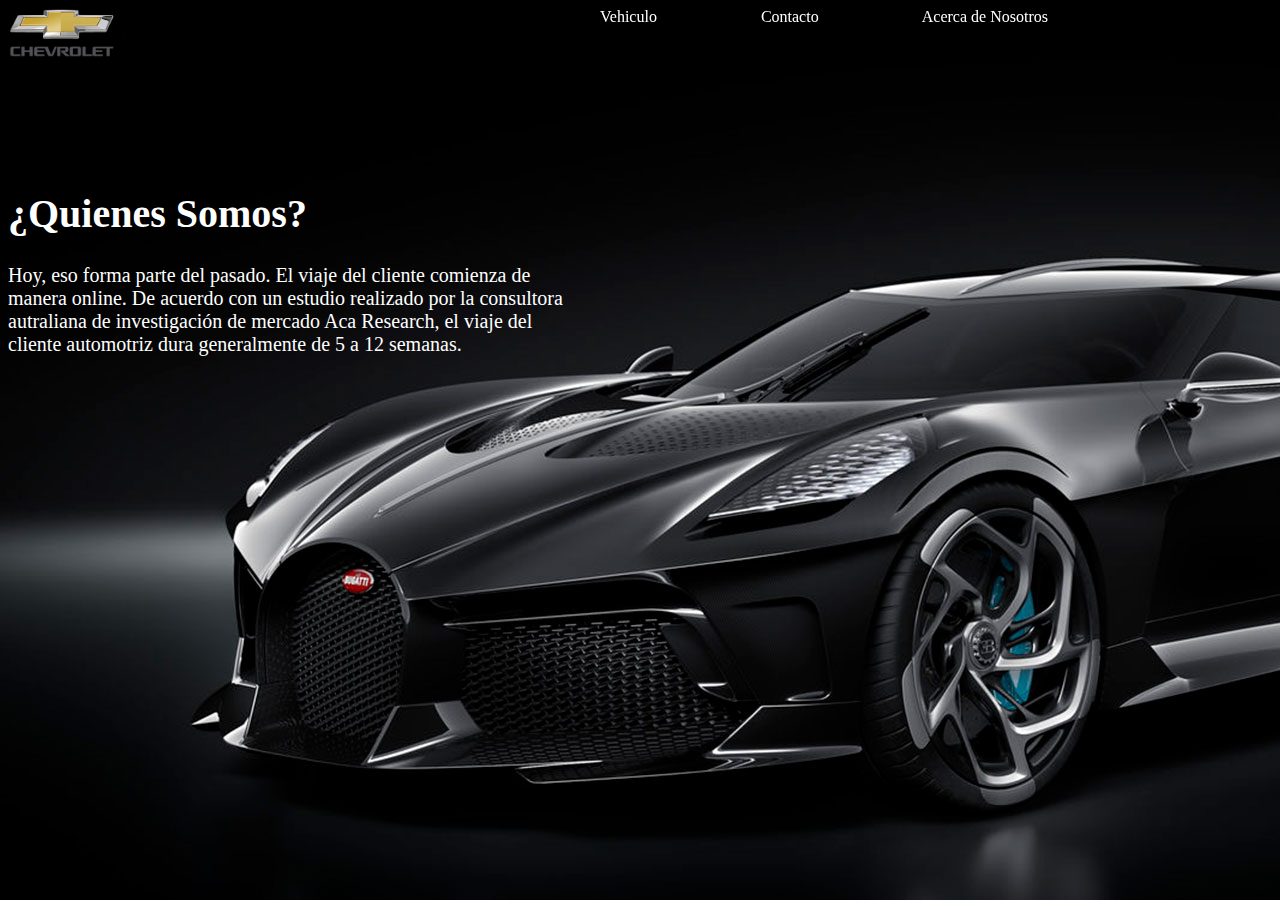
<file: TALLER_5TO_A1/index.html>
<!DOCTYPE html>
<html lang="en">
<head>
    <meta charset="UTF-8">
    <meta http-equiv="X-UA-Compatible" content="IE=edge">
    <meta name="viewport" content="width=device-width, initial-scale=1.0">
    <link rel="stylesheet" href="css/vehiculo.css">
    <link rel="stylesheet" href="css/index.css">
    <link rel="stylesheet" href="css/taller.css">
   <nav class="menu">
     
    <a class="vehiculo" href="html/vehiculos.html">Vehiculo</a>
    <a class="garantia" href="html/contacto.html">Contacto</a>
    <a class="repuesto" href="html/taller y repuesto.html">Acerca de Nosotros</a>

   </nav>
   <img class="logo" src="imageness/logo2.jpg" alt="logo">
    <title>Vehiculos</title>
</head>
<body>
   <div class="container">
       <h1>¿Quienes Somos?</h1>
    <p>Hoy, eso forma parte del pasado. El viaje del cliente comienza de <br> manera online. 
    De acuerdo con un estudio realizado por la consultora <br> autraliana de investigación de mercado Aca 
    Research, el viaje del <br> cliente automotriz dura generalmente de 5 a 12 semanas.</p>
    
   </div>
  
</body>
</html>
</file>
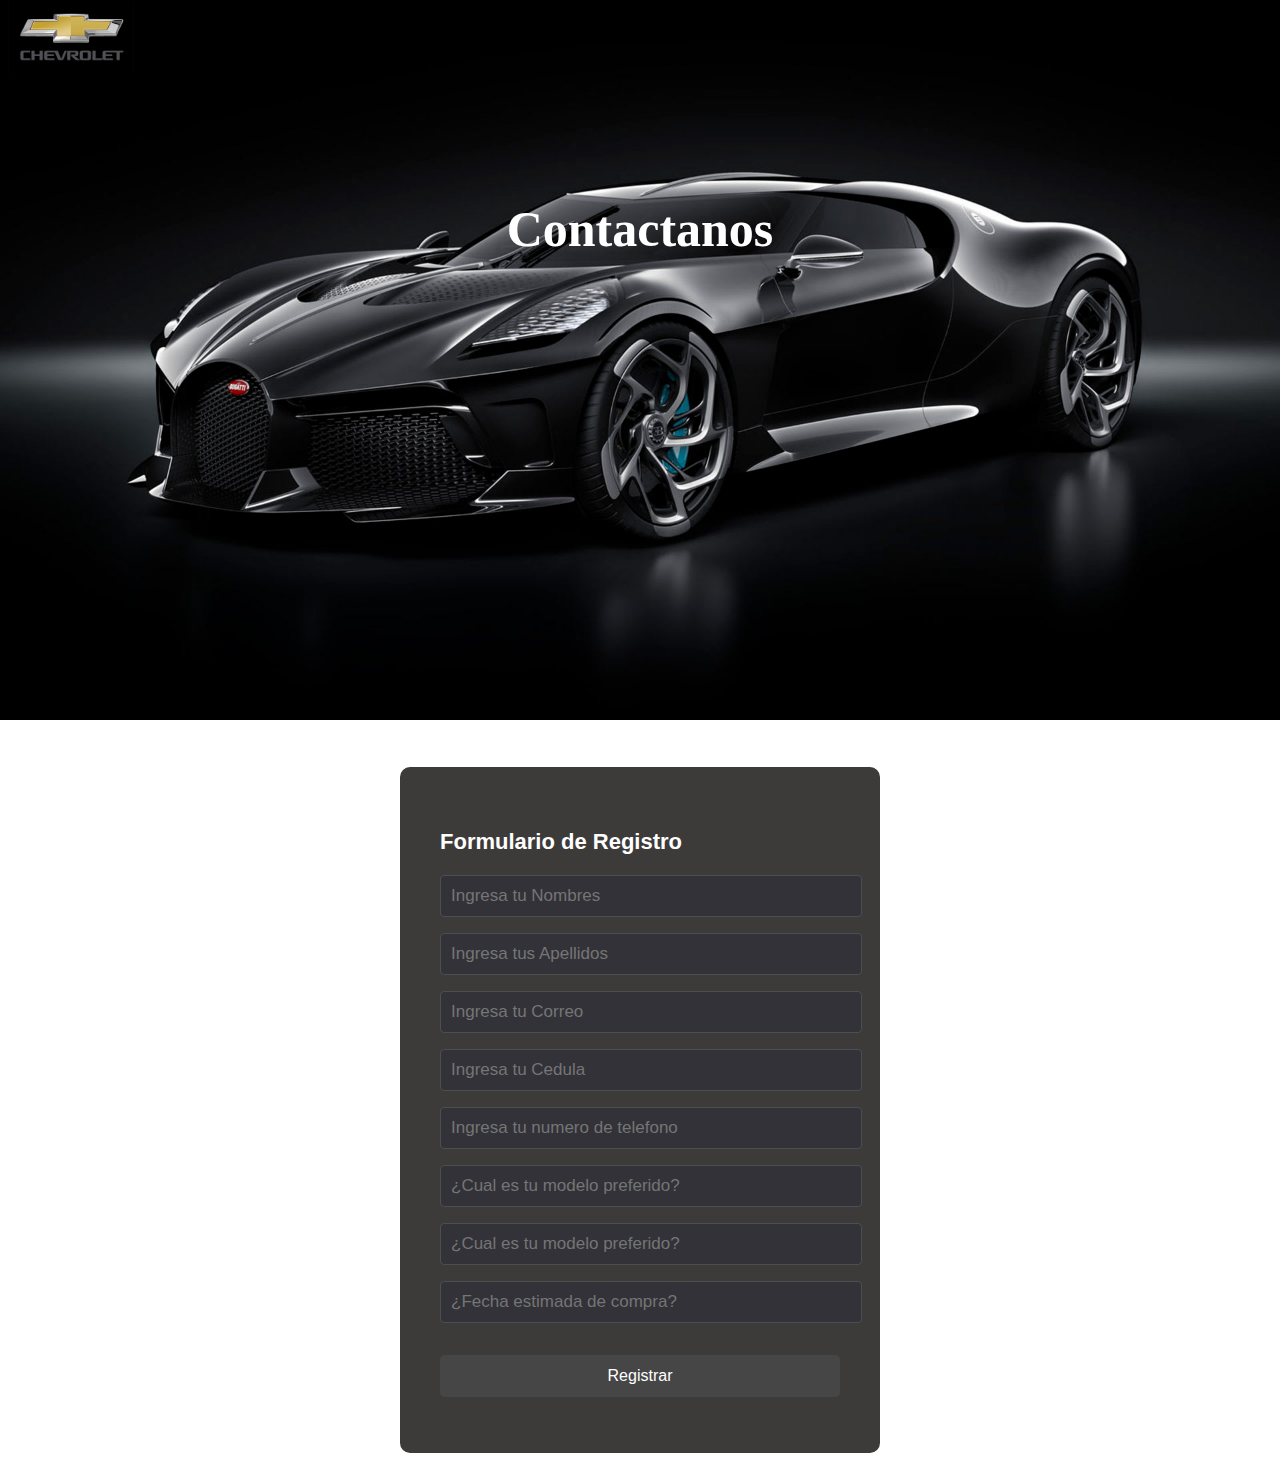
<file: TALLER_5TO_A1/html/contacto.html>
<!DOCTYPE html>
<html lang="en">
<head>
    <meta charset="UTF-8">
    <meta http-equiv="X-UA-Compatible" content="IE=edge">
    <meta name="viewport" content="width=device-width, initial-scale=1.0">
    <link rel="stylesheet" href="../css/contacto.css">

    <title>Contacto</title>
</head>
<body>
    <h1 class="info">Contactanos</h1>
    <img class="logo4" src="../imageness/logo2.jpg" alt="">
   <section class="registro">
       <h3>Formulario de Registro</h3>
       <input class="control" type="text" name="nombres" id="nombres" placeholder="Ingresa tu Nombres">
       <input class="control" type="text" name="nombres" id="nombres" placeholder="Ingresa tus Apellidos">
       <input class="control" type="text" name="nombres" id="nombres" placeholder="Ingresa tu Correo">
       <input class="control" type="text" name="nombres" id="nombres" placeholder="Ingresa tu Cedula">
       <input class="control" type="text" name="nombres" id="nombres" placeholder="Ingresa tu numero de telefono">
      <input class="control" type="text" name="nombres" id="nombres" placeholder="¿Cual es tu modelo preferido?">
     <input class="control" type="text" name="nombres" id="nombres" placeholder="¿Cual es tu modelo preferido?">
    <input class="control" type="text" name="nombres" id="nombres" placeholder="¿Fecha estimada de compra?">
    <input class="botons" type="submit" value="Registrar">




   </section>
</body>
</html>
</file>
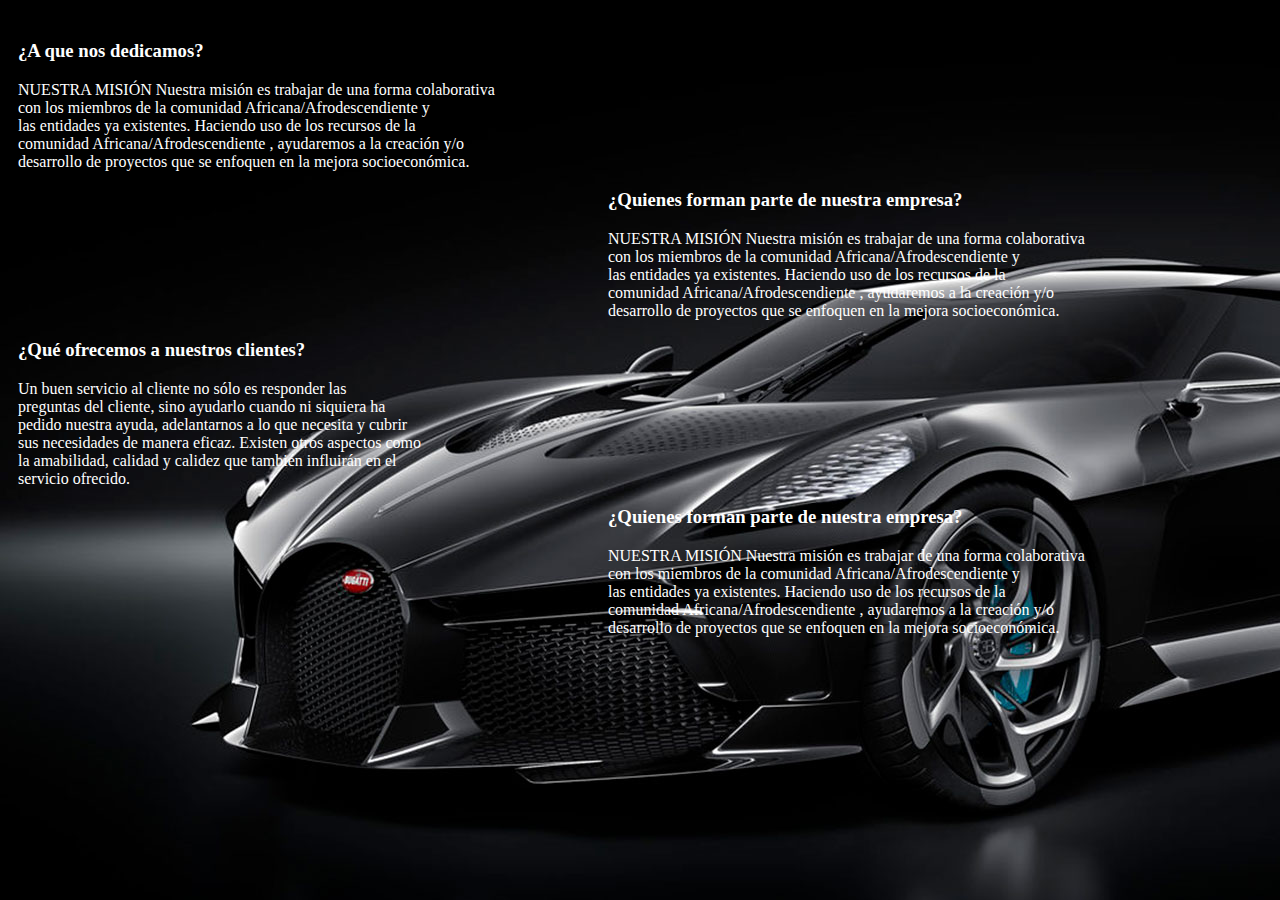
<file: TALLER_5TO_A1/html/taller y repuesto.html>
<!DOCTYPE html>
<html lang="en">
<head>
    <meta charset="UTF-8">
    <meta http-equiv="X-UA-Compatible" content="IE=edge">
    <meta name="viewport" content="width=device-width, initial-scale=1.0">
    <link rel="icon" href="../imageness/logo-che.png">
    <link rel="stylesheet" href="../css/taller.css">
    <title>acerca de nosotros</title>
</head>
<body>
    
    <div class="div1">
        <h3>¿A que nos dedicamos?</h3>
        <p>NUESTRA MISIÓN Nuestra misión es trabajar de una forma colaborativa <br> con los miembros de la comunidad
         Africana/Afrodescendiente y <br> las entidades ya existentes. Haciendo uso de los recursos de la <br> comunidad Africana/Afrodescendiente ,
         ayudaremos a la creación y/o <br> desarrollo de proyectos que se enfoquen en la mejora socioeconómica.</p>

    </div>

    <div class="div2">
        <h3>¿Quienes forman parte de nuestra empresa?</h3>
        <p>NUESTRA MISIÓN Nuestra misión es trabajar de una forma colaborativa <br> con los miembros de la comunidad
         Africana/Afrodescendiente y <br> las entidades ya existentes. Haciendo uso de los recursos de la <br> comunidad Africana/Afrodescendiente ,
         ayudaremos a la creación y/o <br> desarrollo de proyectos que se enfoquen en la mejora socioeconómica.</p>
    </div>
    <div class="div3">
        <h3>¿Qué ofrecemos a nuestros clientes?</h3>
        <p>Un buen servicio al cliente no sólo es responder las <br>
         preguntas del cliente, sino ayudarlo cuando ni siquiera ha <br>
         pedido nuestra ayuda, adelantarnos a lo que necesita y cubrir <br>
         sus necesidades de manera eficaz. Existen otros aspectos como <br>
          la amabilidad, calidad y calidez que también influirán en el <br> servicio ofrecido.</p>
    </div>
    <div class="div2">
        <h3>¿Quienes forman parte de nuestra empresa?</h3>
        <p>NUESTRA MISIÓN Nuestra misión es trabajar de una forma colaborativa <br> con los miembros de la comunidad
         Africana/Afrodescendiente y <br> las entidades ya existentes. Haciendo uso de los recursos de la <br> comunidad Africana/Afrodescendiente ,
         ayudaremos a la creación y/o <br> desarrollo de proyectos que se enfoquen en la mejora socioeconómica.</p>
    </div>
   
</body>
</html>
</file>
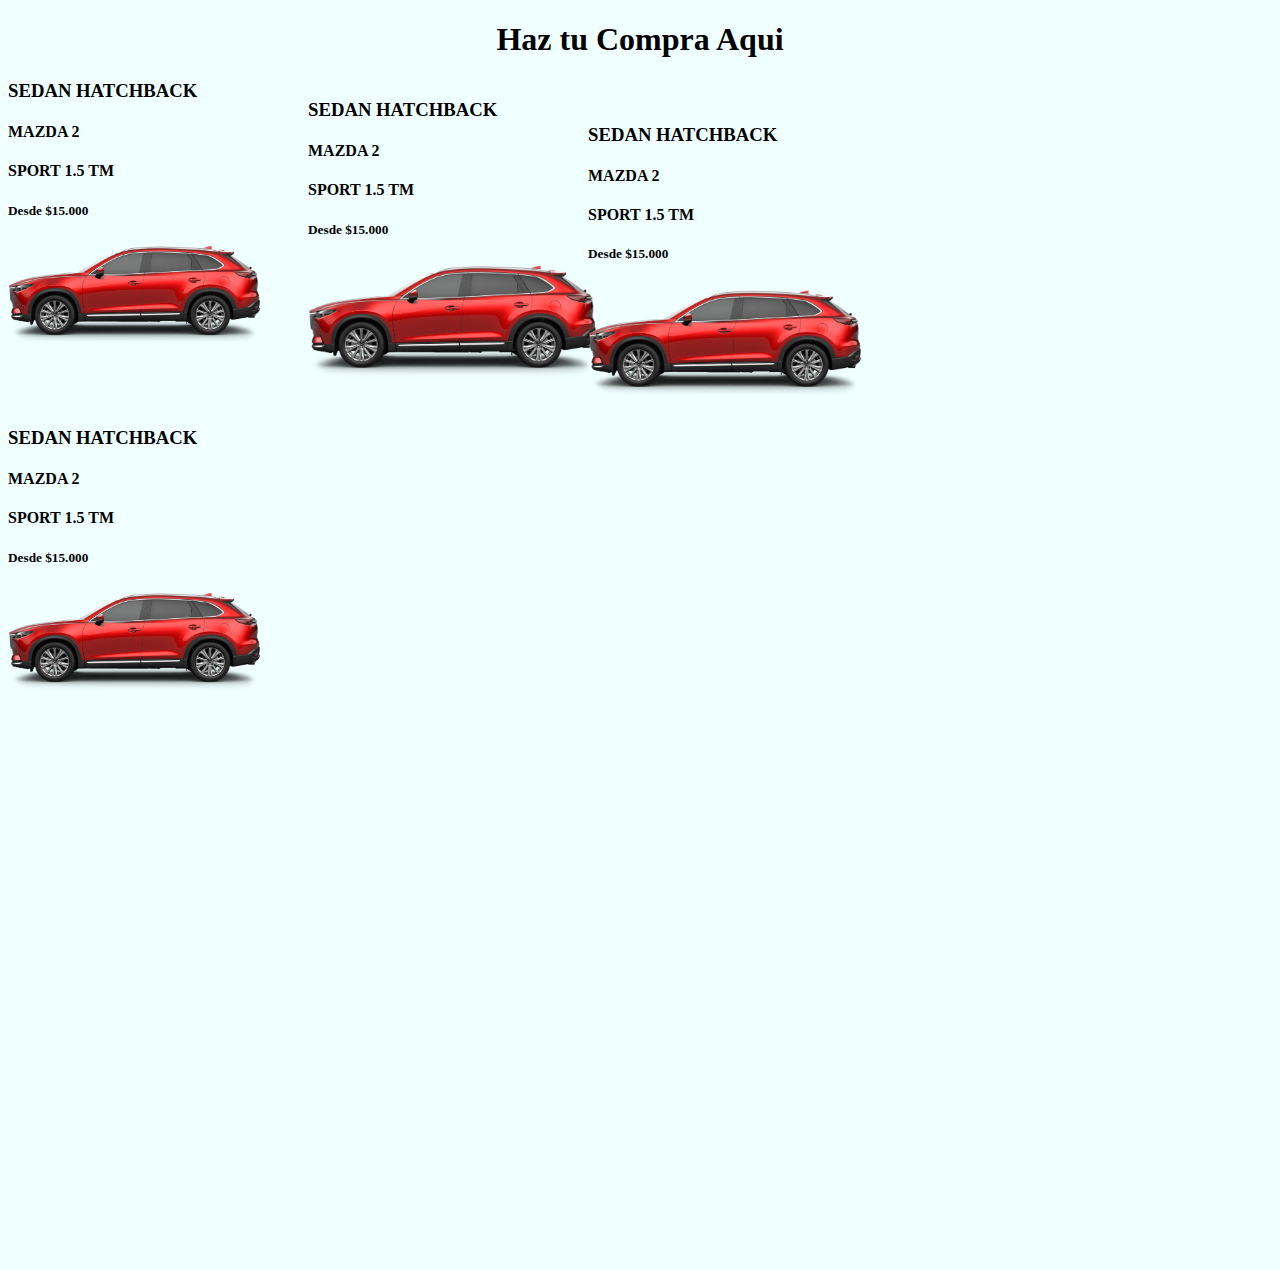
<file: TALLER_5TO_A1/html/vehiculos.html>
<!DOCTYPE html>
<html lang="en">
<head>
    <meta charset="UTF-8">
    <meta http-equiv="X-UA-Compatible" content="IE=edge">
    <meta name="viewport" content="width=device-width, initial-scale=1.0">
    <link rel="stylesheet" href="../css/vehiculo.css">
    <title>Document</title>
</head>
<body>
    <h1 class="title">Haz tu Compra Aqui</h1>
    <section class="seccion1">
       <h3>SEDAN HATCHBACK</h3>
       <h4>MAZDA 2</h4>
       <h4>SPORT 1.5 TM</h4>
       <h5>Desde $15.000</h5>
       <img class="venta1" src="../imageness/autop.png" alt="auto">
        
    </section>
    <section class="seccion2">
       <h3>SEDAN HATCHBACK</h3>
       <h4>MAZDA 2</h4>
       <h4>SPORT 1.5 TM</h4>
       <h5>Desde $15.000</h5>
       <img class="venta2" src="../imageness/autop.png" alt="auto">
    
    </section>
    <section class="seccion3">
       <h3>SEDAN HATCHBACK</h3>
       <h4>MAZDA 2</h4>
       <h4>SPORT 1.5 TM</h4>
       <h5>Desde $15.000</h5>
       <img class="venta3" src="../imageness/autop.png" alt="auto">
        
    </section>
    <section class="seccion4">
       <h3>SEDAN HATCHBACK</h3>
       <h4>MAZDA 2</h4>
       <h4>SPORT 1.5 TM</h4>
       <h5>Desde $15.000</h5>
       <img class="venta4" src="../imageness/autop.png" alt="auto">
    
    </section>
</body>
</html>
</file>
<file: TALLER_5TO_A1/css/vehiculo.css>
body{
    background-color: azure;
}
   
.venta1{
width: 20%;
}
.title{
    text-align:center;
}
.seccion1{
   bottom: 200px;
   cursor: pointer;
}
.venta2{
width: 30%;
}
.seccion2{
   bottom: 200px;
   cursor: pointer;
   margin-left: 300px;
   position: relative;
   bottom:275px;
}
.venta3{
width: 40%;
}
.seccion3{
   bottom: 200px;
   cursor: pointer;
   margin-left: 580px;
   position: relative;
   bottom:560px;
}

.venta4{
width: 20%;
}
.seccion4{
   bottom: 200px;
   cursor: pointer;
   position: relative;
   bottom:560px;
}
</file>
<file: TALLER_5TO_A1/css/index.css>
body{
    background: url(../imageness/negro.jpg);
    background-size: 100%;
}
.container{
    position: absolute;
    font-size: 20px;
    margin-top:100px;
    color: white;
   
}

.menu{
   position: fixed;
    left: 600px;
   text-decoration: none;
   
}
.garantia{
    margin:100px;
    color: white;
    text-decoration: none;
}
.vehiculo{
    color: white;
    text-decoration: none;
}
.repuesto{
    color: white;
    text-decoration: none;
}
.logo{
    width: 10%;
    left: 60px;
    margin: -10px;
    border-radius: 50px;
}
.btn{
    border-radius: 50px;
    font-size: 22px;
    cursor:pointer;
    text-align: center;
  
}
</file>
<file: TALLER_5TO_A1/css/taller.css>
body{
    background:url(../imageness/negro.jpg);
    background-repeat:no-repeat;
    background-size:150%;
}
.div1{
    margin: 10px;
    position: relative;
    margin-top: 40px;
    color: white;
}
.div2{
    position: relative;
    margin-left: 600px;
    color: white;
}
.div3{
    position: relative;
    margin-right: 400px;
    margin: 10px;
    color: white;
}
</file>
<file: TALLER_5TO_A1/css/contacto.css>
body{
    background: url(../imageness/negro.jpg);
    background-size:100%;
    background-repeat: no-repeat;
    border-radius:50px;
    
    
}
.info{
    text-align: center;
    color: white;
    font-size:50px;
    font-family:'Times New Roman', Times, serif;
    margin-top: 200px;
}
.registro{
    width: 400px;
    background-color:rgb(61, 58, 58) ;
    padding:40px;
    margin: auto;
    margin-top:400px;
    border-radius: 10px;
    font-family:'Segoe UI', Tahoma, Geneva, Verdana, sans-serif;
    color:white;
    

}
.registro h3{
    font-size:22px;
    margin-bottom:20px;
}
.control{
    width: 100%;
    background-color:rgb(50, 50, 56);
    padding: 10px;
    border-radius: 4px;
    margin-bottom:16px;
    border:1px solid rgb(74, 80, 80);
    font-family: -apple-system, BlinkMacSystemFont, 'Segoe UI', Roboto, Oxygen, Ubuntu, Cantarell, 'Open Sans', 'Helvetica Neue', sans-serif;
    font-size: 17px;
}
.registro p{
    height: 40px;
    text-align: center;
    font-size:16px ;

}
.registro a:hover{
    color: white;
    text-decoration: underline;
}
.registro .botons{
    width: 100%;
    background: rgba(79, 83, 83, 0.507);
    border: none;
    padding:12px;
    color: white;
    margin: 16px 0;
    font-size:16px;
    cursor: pointer;
    border-radius: 5px;
}
.logo4{
    width:10%;
    position: relative;
    bottom: 290px;
    
}
</file>
